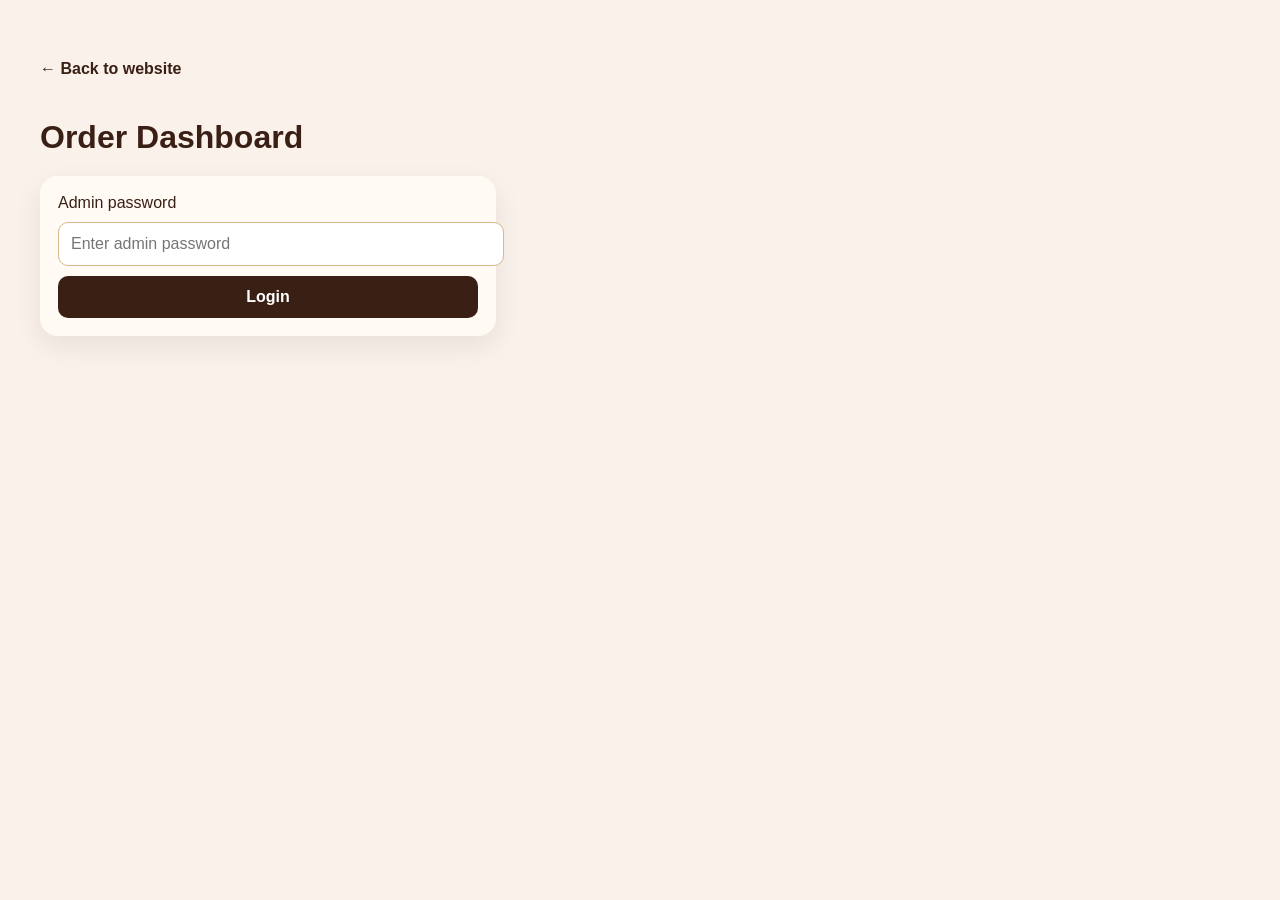
<file: admin.html>
<!DOCTYPE html>
<html lang="en">
<head>
  <meta charset="UTF-8" />
  <meta name="viewport" content="width=device-width, initial-scale=1.0" />
  <title>Lolas Tasty Bites | Admin Orders</title>
  <style>
    body {
      margin: 0;
      font-family: Arial, sans-serif;
      background: #f9f1ea;
      color: #3a1f14;
    }
    .wrap {
      max-width: 1200px;
      margin: 40px auto;
      padding: 20px;
    }
    h1 {
      margin-bottom: 20px;
      font-size: 2rem;
    }
    .login {
      background: #fffaf4;
      border-radius: 18px;
      padding: 18px;
      box-shadow: 0 10px 28px rgba(58, 31, 20, 0.08);
      margin-bottom: 20px;
      max-width: 420px;
    }
    .login input, .login button, select {
      width: 100%;
      padding: 12px;
      margin-top: 10px;
      border-radius: 10px;
      border: 1px solid #d9b98a;
      font-size: 1rem;
    }
    .login button, .status-btn {
      background: #3a1f14;
      color: white;
      border: 0;
      cursor: pointer;
      font-weight: 600;
    }
    .card {
      background: #fffaf4;
      border-radius: 18px;
      padding: 20px;
      box-shadow: 0 10px 28px rgba(58, 31, 20, 0.08);
      overflow-x: auto;
    }
    table {
      width: 100%;
      border-collapse: collapse;
      min-width: 900px;
    }
    th, td {
      border-bottom: 1px solid #e8d7c4;
      padding: 12px 10px;
      text-align: left;
      vertical-align: top;
    }
    th {
      background: #f1e1d0;
    }
    .empty {
      color: #7a5848;
      padding: 18px 0;
    }
    .back {
      display: inline-block;
      margin-bottom: 20px;
      text-decoration: none;
      color: #3a1f14;
      font-weight: 600;
    }
    .hidden {
      display: none;
    }
    .logout-btn {
      margin-bottom: 18px;
      background: #c0576b;
      color: white;
      border: 0;
      padding: 10px 18px;
      border-radius: 10px;
      cursor: pointer;
      font-weight: 600;
    }
  </style>
</head>
<body>
  <div class="wrap">
    <a class="back" href="/">← Back to website</a>
    <h1>Order Dashboard</h1>

    <div id="loginBox" class="login">
      <label for="adminPassword">Admin password</label>
      <input id="adminPassword" type="password" placeholder="Enter admin password" />
      <button id="loginBtn">Login</button>
    </div>

    <div id="ordersSection" class="hidden">
      <button id="logoutBtn" class="logout-btn">Logout</button>
      <div class="card">
        <div id="ordersContainer"></div>
      </div>
    </div>
  </div>

  <script>
    const adminPassword = 'lolas123';
    const ordersSection = document.getElementById('ordersSection');
    const loginBox = document.getElementById('loginBox');
    const ordersContainer = document.getElementById('ordersContainer');

    async function login() {
      const entered = document.getElementById('adminPassword').value;
      try {
        const response = await fetch('/api/admin/login', {
          method: 'POST',
          headers: { 'Content-Type': 'application/json' },
          body: JSON.stringify({ password: entered })
        });
        const result = await response.json();

        if (!response.ok) {
          throw new Error(result.error || 'Login failed');
        }

        loginBox.classList.add('hidden');
        ordersSection.classList.remove('hidden');
        loadOrders();
      } catch (error) {
        alert('Incorrect password');
      }
    }

    async function logout() {
      await fetch('/api/admin/logout', { method: 'POST' });
      ordersSection.classList.add('hidden');
      loginBox.classList.remove('hidden');
      document.getElementById('adminPassword').value = '';
    }

    document.getElementById('loginBtn').addEventListener('click', login);
    document.getElementById('logoutBtn').addEventListener('click', logout);

    async function loadOrders() {
      try {
        const response = await fetch('/api/orders');
        const orders = await response.json();

        if (!orders.length) {
          ordersContainer.innerHTML = '<div class="empty">No orders placed yet.</div>';
          return;
        }

        ordersContainer.innerHTML = `
          <table>
            <thead>
              <tr>
                <th>Order ID</th>
                <th>Name</th>
                <th>Phone</th>
                <th>Mode</th>
                <th>Address</th>
                <th>Items</th>
                <th>Total</th>
                <th>Payment</th>
                <th>UTR</th>
                <th>Status</th>
                <th>Time</th>
              </tr>
            </thead>
            <tbody>
              ${orders.map(order => {
                const items = (order.items || []).map(item => `${item.name} × ${item.qty}`).join('<br>');
                return `
                  <tr>
                    <td>#${order.id}</td>
                    <td>${order.name}</td>
                    <td>${order.phone}</td>
                    <td>${order.delivery_mode}</td>
                    <td>${order.address || '-'}</td>
                    <td>${items || '-'}</td>
                    <td>₹${order.total}</td>
                    <td>${order.payment}</td>
                    <td>${order.utr || '-'}</td>
                    <td>
                      <select data-order-id="${order.id}">
                        ${['Pending','Confirmed','Packed','Out for Delivery','Delivered'].map(status => `
                          <option value="${status}" ${status === order.status ? 'selected' : ''}>${status}</option>
                        `).join('')}
                      </select>
                    </td>
                    <td>${order.created_at}</td>
                  </tr>
                `;
              }).join('')}
            </tbody>
          </table>
        `;

        document.querySelectorAll('select[data-order-id]').forEach(select => {
          select.addEventListener('change', async function () {
            const orderId = this.dataset.orderId;
            const status = this.value;
            try {
              const response = await fetch(`/api/admin/orders/${orderId}/status`, {
                method: 'POST',
                headers: { 'Content-Type': 'application/json' },
                body: JSON.stringify({ status })
              });
              const result = await response.json();
              if (!response.ok) throw new Error(result.error || 'Failed');
              alert(`Order #${orderId} marked as ${status}`);
            } catch (error) {
              alert('Unable to update order status');
            }
          });
        });
      } catch (error) {
        ordersContainer.innerHTML = '<div class="empty">Unable to load orders right now.</div>';
      }
    }

    setInterval(loadOrders, 5000);
  </script>
</body>
</html>
</file>
